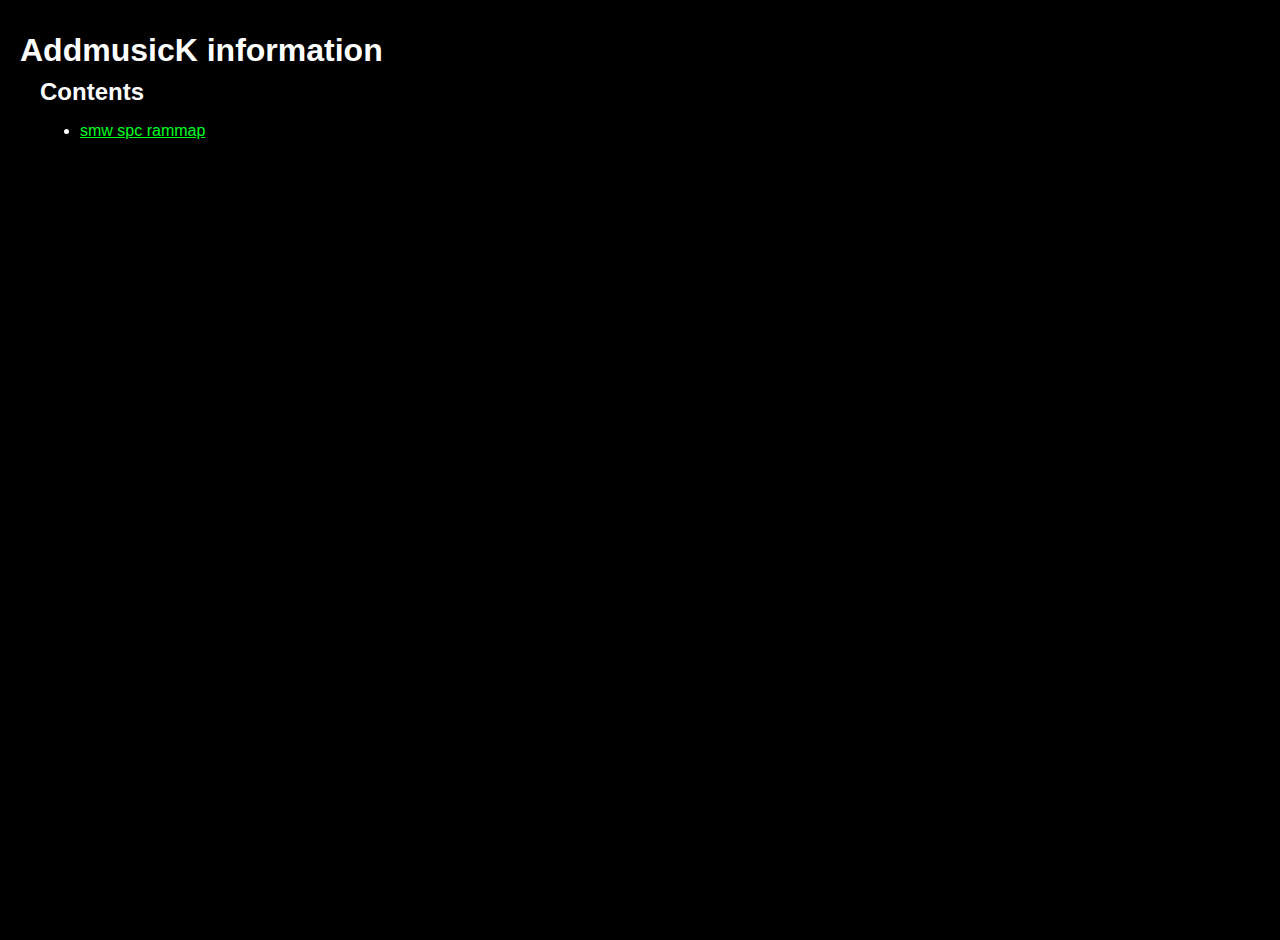
<file: index.html>
<!DOCTYPE html>
<html>
	<head>
		<meta charset="utf-8">
		<link rel="stylesheet" type="text/css" href="./css/base.css">

		<title>AddmusicK information</title>
	</head>

	<body>
		<h1>AddmusicK information</h1>

		<div id="links">
			<h2>Contents</h2>
			<ul>
				<li><a href="./spcram.html" title="smw spc rammap">smw spc rammap</a>
			</ul>
		</div>

	</body></html>
</file>
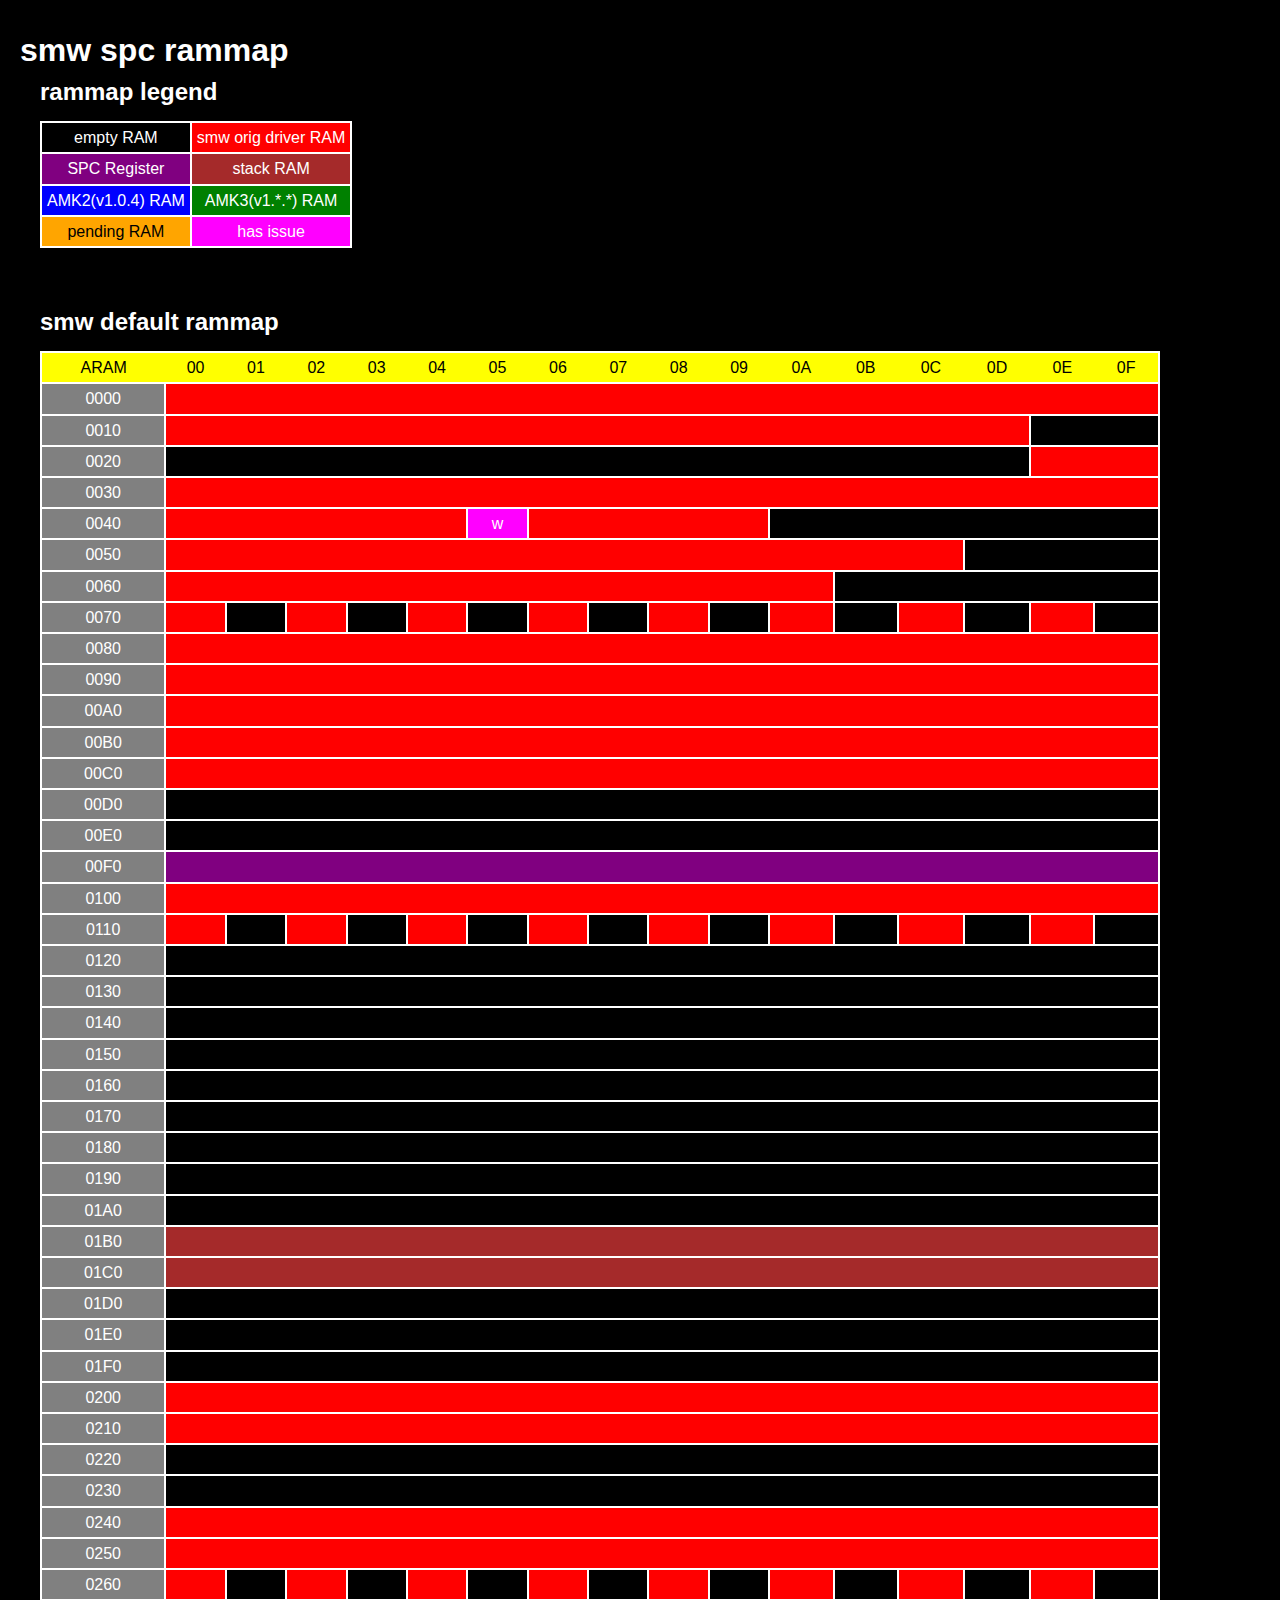
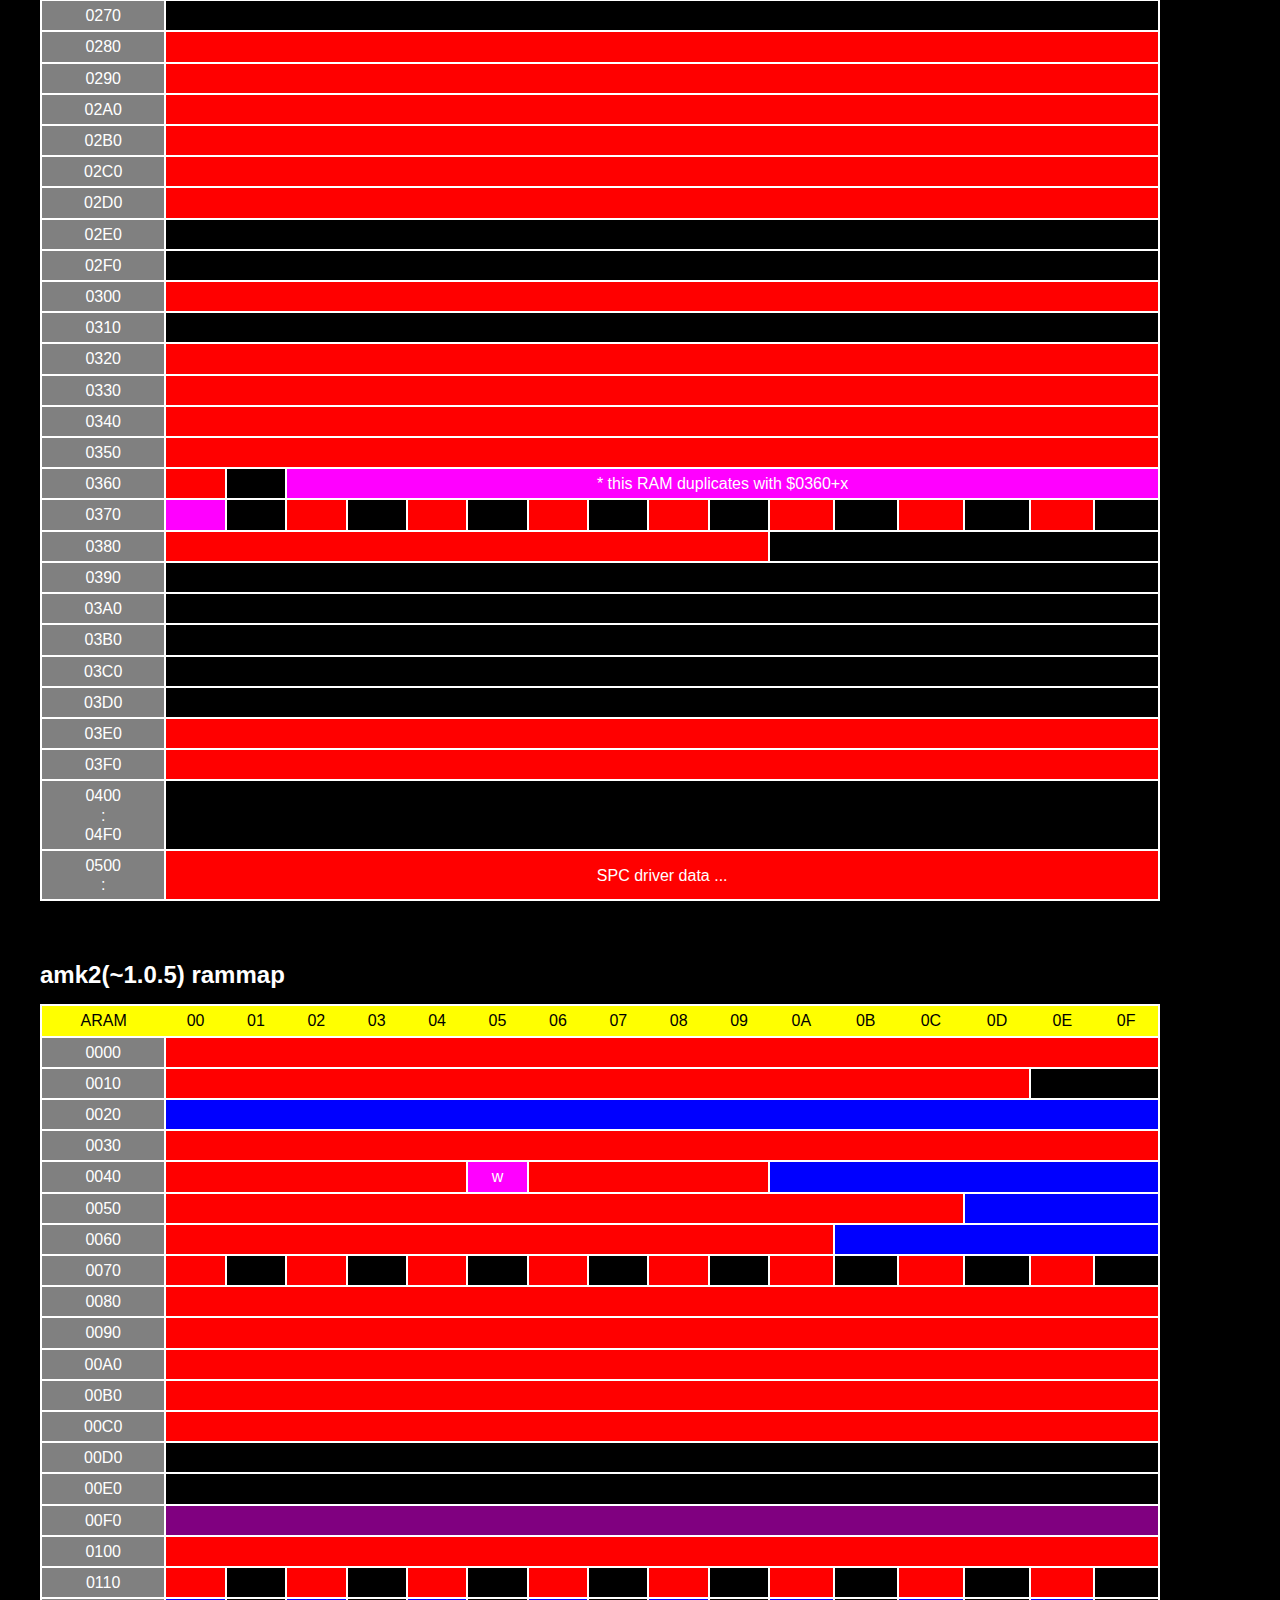
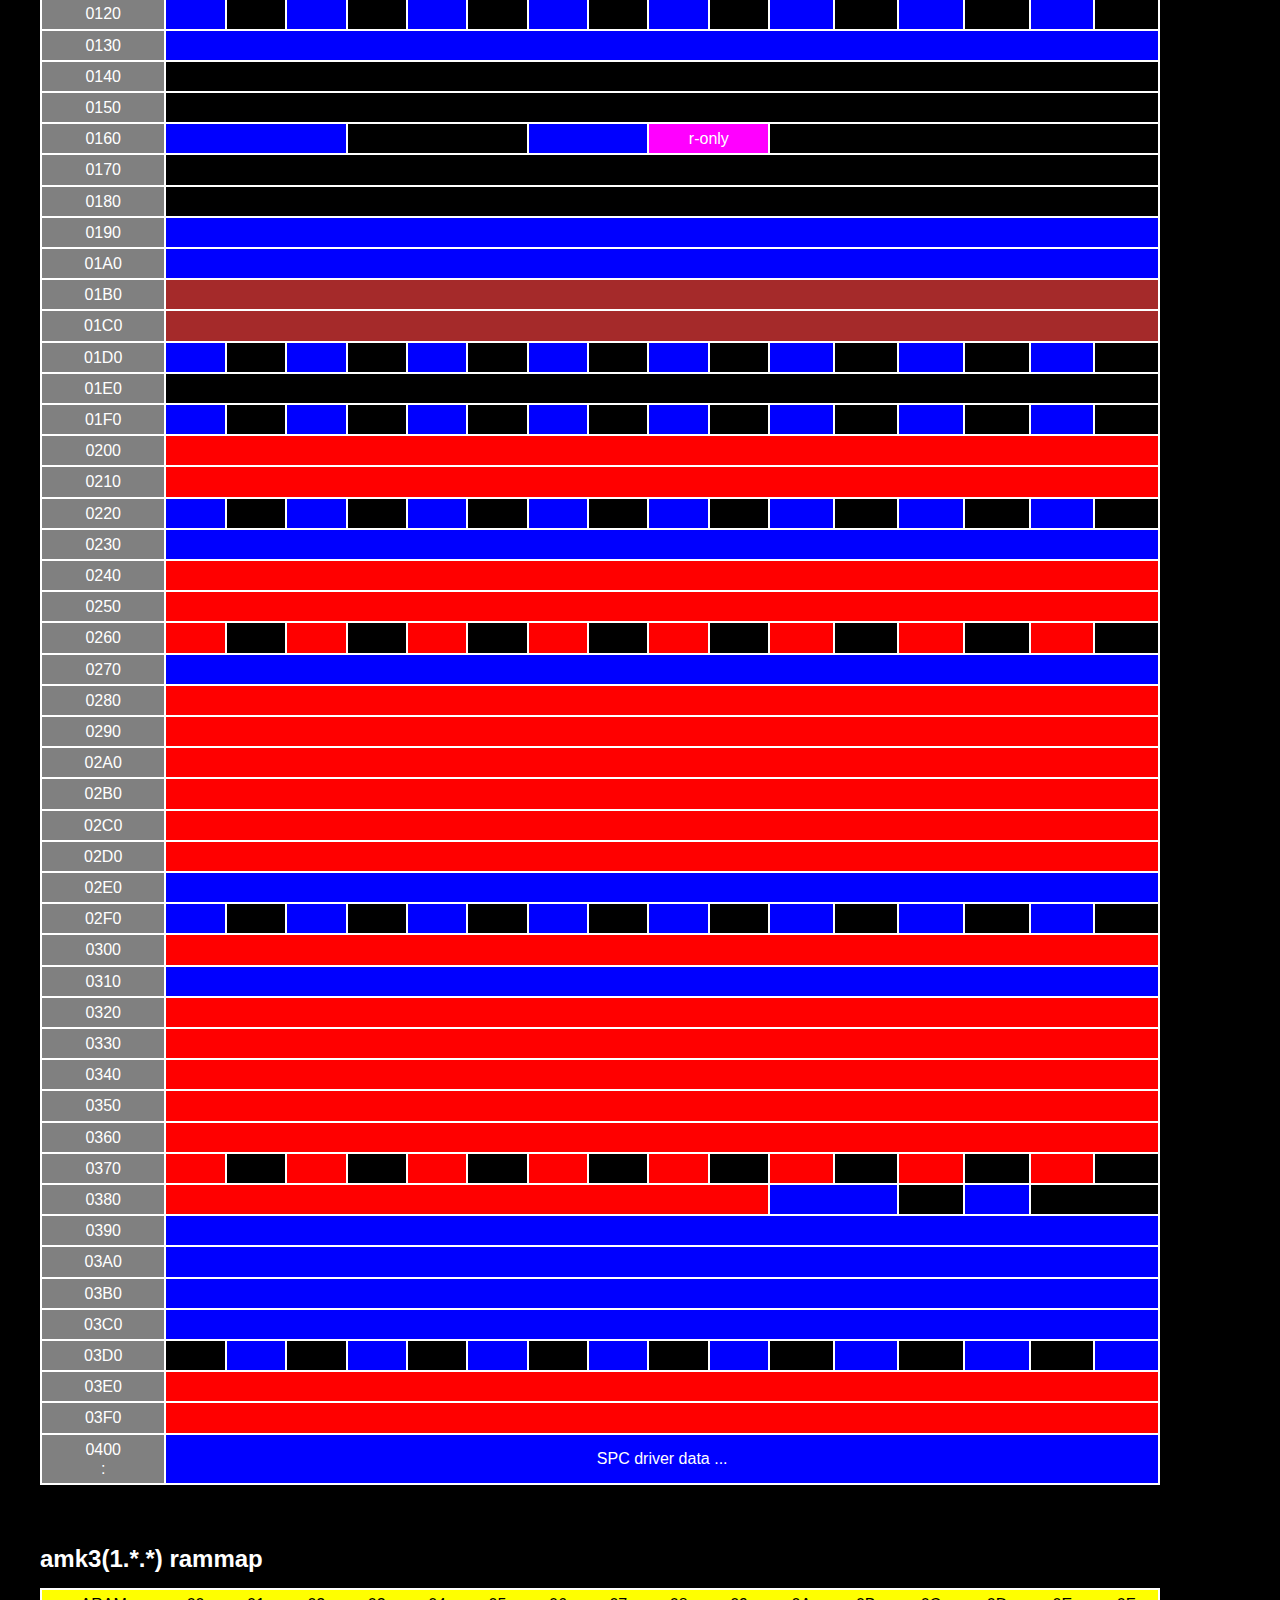
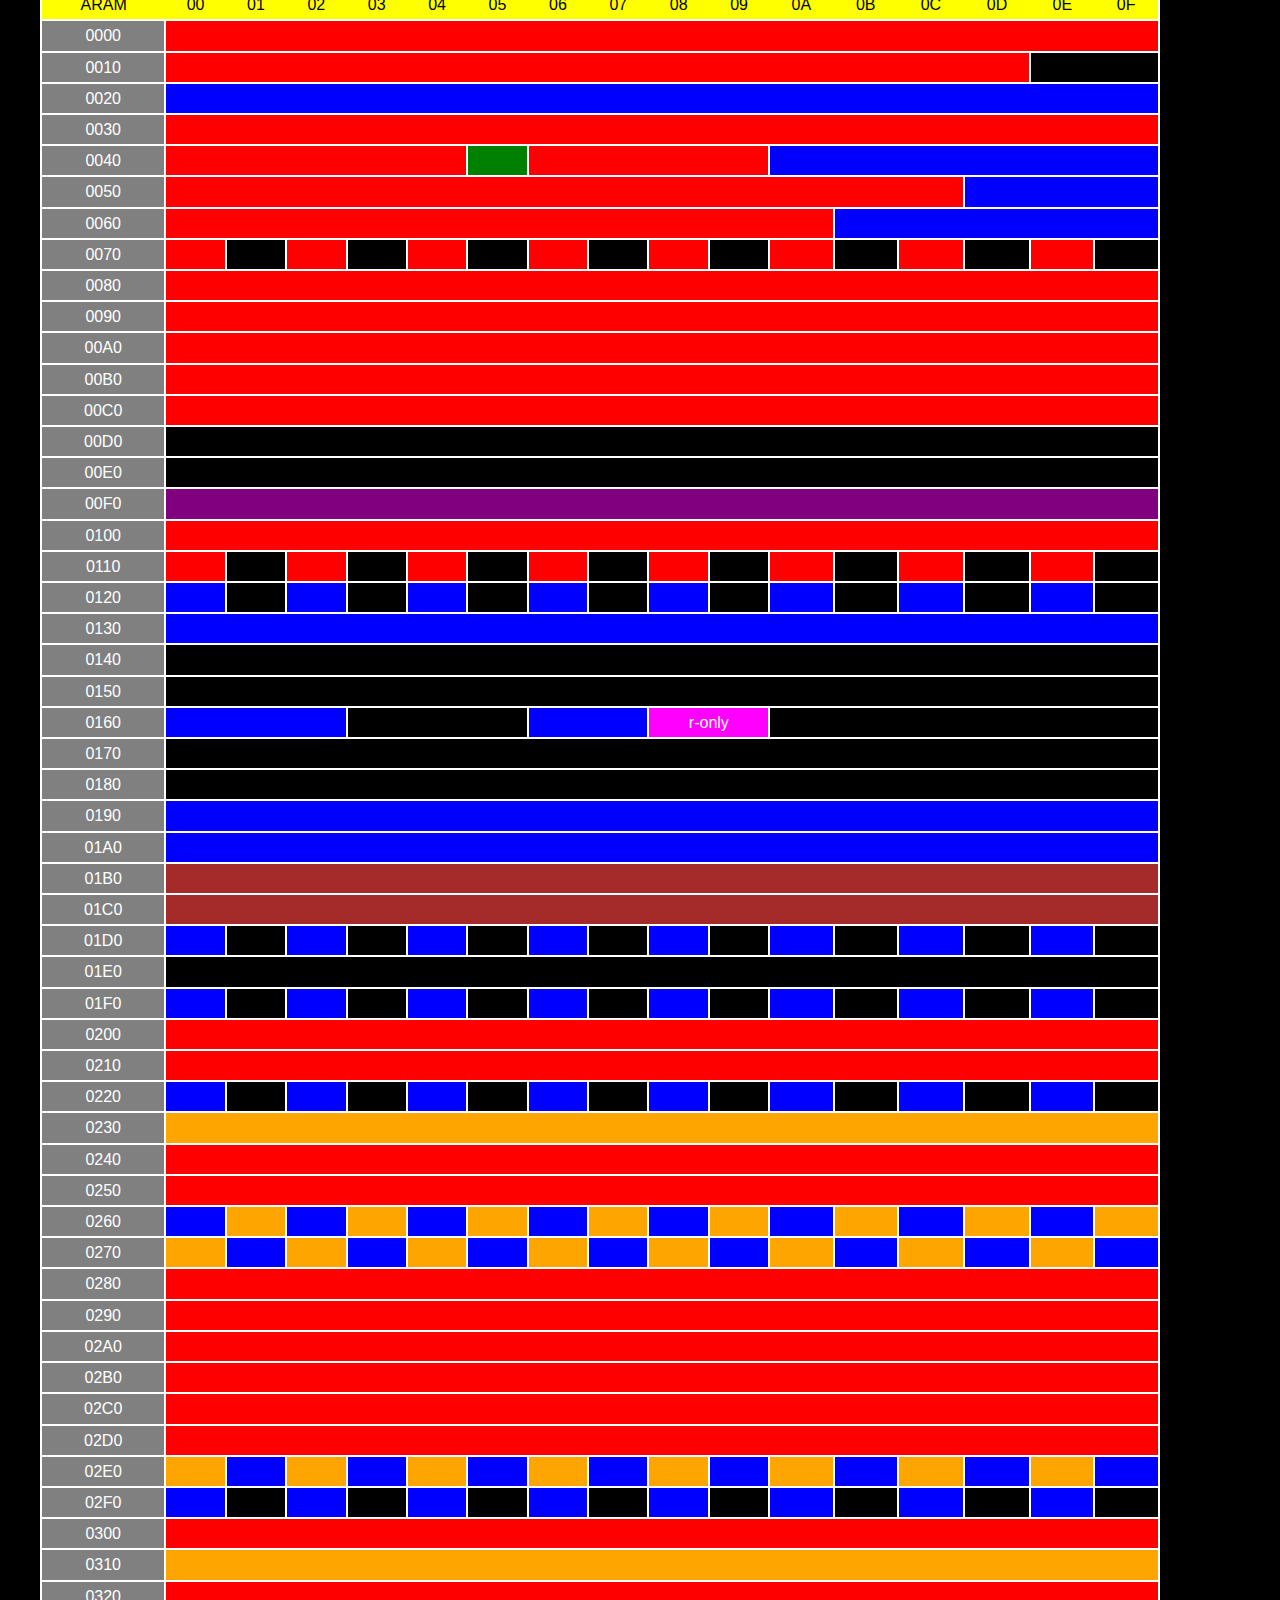
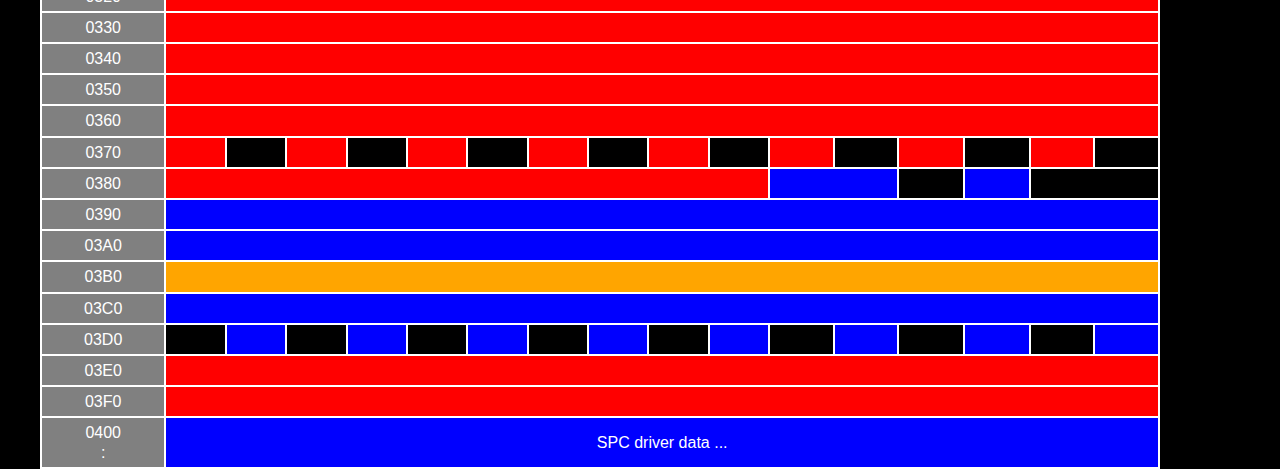
<file: spcram.html>
<!DOCTYPE html>
<html>
	<head>
		<meta charset="utf-8">
		<link rel="stylesheet" type="text/css" href="./css/base.css">
		<link rel="stylesheet" type="text/css" href="./css/rammap.css">

		<title>smw spc rammap</title>
	</head>

	<body>
		<h1>smw spc rammap</h1>

		<div id="legend" style="margin-bottom: 4em;">
			<h2>rammap legend</h2>
			<table class="rammap">
				<tr>
					<td>empty RAM</td><td class="smw">smw orig driver RAM</td>
				</tr>
				<tr>
					<td class="dsp">SPC Register</td><td class="stack">stack RAM</td>
				</tr>
				<tr>
					<td class="amk2">AMK2(v1.0.4) RAM</td><td class="amk3">AMK3(v1.*.*) RAM</td>
				</tr>
				<tr>
					<td class="pend">pending RAM</td><td class="issue">has issue</td>
				</tr>
			</table>
		</div>

		<div id="rammap_default" style="margin-bottom:4em;">
			<h2>smw default rammap</h2>
			<table id="rammap" class="bt rammap">
				<tr class="head">
					<th>ARAM</th><th>00</th><th>01</th><th>02</th><th>03</th><th>04</th><th>05</th><th>06</th><th>07</th><th>08</th><th>09</th><th>0A</th><th>0B</th><th>0C</th><th>0D</th><th>0E</th><th>0F</th>
				</tr>
				<tr>
					<th>0000</th><td colspan="16" class="smw"></td>
				</tr>
				<tr>
					<th>0010</th><td colspan="14" class="smw"></td><td colspan="2"></td>
				</tr>
				<tr>
					<th>0020</th><td colspan="14"></td><td colspan="2" class="smw"></td>
				</tr>
				<tr>
					<th>0030</th><td colspan="16" class="smw"></td>
				</tr>
				<tr>
					<th>0040</th><td colspan="5" class="smw"></td><td class="issue">w</td><td class="smw" colspan="4"></td><td colspan="6"></td>
				</tr>
				<tr>
					<th>0050</th><td colspan="13" class="smw"></td><td colspan="3"></td>
				</tr>
				<tr>
					<th>0060</th><td colspan="11" class="smw"></td><td colspan="5"></td>
				</tr>
				<tr>
					<th>0070</th><td class="smw"></td><td></td><td class="smw"></td><td></td><td class="smw"></td><td></td><td class="smw"></td><td></td><td class="smw"></td><td></td><td class="smw"></td><td></td><td class="smw"></td><td></td><td class="smw"></td><td></td>
				</tr>
				<tr>
					<th>0080</th><td colspan="16" class="smw"></td>
				</tr>
				<tr>
					<th>0090</th><td colspan="16" class="smw"></td>
				</tr>
				<tr>
					<th>00A0</th><td colspan="16" class="smw"></td>
				</tr>
				<tr>
					<th>00B0</th><td colspan="16" class="smw"></td>
				</tr>
				<tr>
					<th>00C0</th><td colspan="16" class="smw"></td>
				</tr>
				<tr>
					<th>00D0</th><td colspan="16"></td>
				</tr>
				<tr>
					<th>00E0</th><td colspan="16"></td>
				</tr>
				<tr>
					<th>00F0</th><td colspan="16" class="dsp"></td>
				</tr>
				<tr>
					<th>0100</th><td colspan="16" class="smw"></td>
				</tr>
				<tr>
					<th>0110</th><td class="smw"></td><td></td><td class="smw"></td><td></td><td class="smw"></td><td></td><td class="smw"></td><td></td><td class="smw"></td><td></td><td class="smw"></td><td></td><td class="smw"></td><td></td><td class="smw"></td><td></td>
				</tr>
				<tr>
					<th>0120</th><td colspan="16"></td>
				</tr>
				<tr>
					<th>0130</th><td colspan="16"></td>
				</tr>
				<tr>
					<th>0140</th><td colspan="16"></td>
				</tr>
				<tr>
					<th>0150</th><td colspan="16"></td>
				</tr>
				<tr>
					<th>0160</th><td colspan="16"></td>
				</tr>
				<tr>
					<th>0170</th><td colspan="16"></td>
				</tr>
				<tr>
					<th>0180</th><td colspan="16"></td>
				</tr>
				<tr>
					<th>0190</th><td colspan="16"></td>
				</tr>
				<tr>
					<th>01A0</th><td colspan="16"></td>
				</tr>
				<tr>
					<th>01B0</th><td class="stack" colspan="16"></td>
				</tr>
				<tr>
					<th>01C0</th><td class="stack" colspan="16"></td>
				</tr>
				<tr>
					<th>01D0</th><td colspan="16"></td>
				</tr>
				<tr>
					<th>01E0</th><td colspan="16"></td>
				</tr>
				<tr>
					<th>01F0</th><td colspan="16"></td>
				</tr>
				<tr>
					<th>0200</th><td colspan="16" class="smw"></td>
				</tr>
				<tr>
					<th>0210</th><td colspan="16" class="smw"></td>
				</tr>
				<tr>
					<th>0220</th><td colspan="16"></td>
				</tr>
				<tr>
					<th>0230</th><td colspan="16"></td>
				</tr>
				<tr>
					<th>0240</th><td colspan="16" class="smw"></td>
				</tr>
				<tr>
					<th>0250</th><td colspan="16" class="smw"></td>
				</tr>
				<tr>
					<th>0260</th><td class="smw"></td><td></td><td class="smw"></td><td></td><td class="smw"></td><td></td><td class="smw"></td><td></td><td class="smw"></td><td></td><td class="smw"></td><td></td><td class="smw"></td><td></td><td class="smw"></td><td></td>
				</tr>
				<tr>
					<th>0270</th><td colspan="16"></td>
				</tr>
				<tr>
					<th>0280</th><td colspan="16" class="smw"></td>
				</tr>
				<tr>
					<th>0290</th><td colspan="16" class="smw"></td>
				</tr>
				<tr>
					<th>02A0</th><td colspan="16" class="smw"></td>
				</tr>
				<tr>
					<th>02B0</th><td colspan="16" class="smw"></td>
				</tr>
				<tr>
					<th>02C0</th><td colspan="16" class="smw"></td>
				</tr>
				<tr>
					<th>02D0</th><td colspan="16" class="smw"></td>
				</tr>
				<tr>
					<th>02E0</th><td colspan="16"></td>
				</tr>
				<tr>
					<th>02F0</th><td colspan="16"></td>
				</tr>
				<tr>
					<th>0300</th><td colspan="16" class="smw"></td>
				</tr>
				<tr>
					<th>0310</th><td colspan="16"></td>
				</tr>
				<tr>
					<th>0320</th><td colspan="16" class="smw"></td>
				</tr>
				<tr>
					<th>0330</th><td colspan="16" class="smw"></td>
				</tr>
				<tr>
					<th>0340</th><td colspan="16" class="smw"></td>
				</tr>
				<tr>
					<th>0350</th><td colspan="16" class="smw"></td>
				</tr>
				<tr>
					<th>0360</th><td class="smw"></td><td></td><td class="issue" colspan="14" style="text-align:center;">* this RAM duplicates with $0360+x</td>
				</tr>
				<tr>
					<th>0370</th><td class="issue"></td><td></td><td class="smw"></td><td></td><td class="smw"></td><td></td><td class="smw"></td><td></td><td class="smw"></td><td></td><td class="smw"></td><td></td><td class="smw"></td><td></td><td class="smw"></td><td></td>
				</tr>
				<tr>
					<th>0380</th><td colspan="10" class="smw"></td><td colspan="6"></td>
				</tr>
				<tr>
					<th>0390</th><td colspan="16"></td>
				</tr>
				<tr>
					<th>03A0</th><td colspan="16"></td>
				</tr>
				<tr>
					<th>03B0</th><td colspan="16"></td>
				</tr>
				<tr>
					<th>03C0</th><td colspan="16"></td>
				</tr>
				<tr>
					<th>03D0</th><td colspan="16"></td>
				</tr>
				<tr>
					<th>03E0</th><td colspan="16" class="smw"></td>
				</tr>
				<tr>
					<th>03F0</th><td colspan="16" class="smw"></td>
				</tr>
				<tr>
					<th>0400<br>:<br>04F0</th><td colspan="16"></td>
				</tr>
				<tr>
					<th>0500<br>:</th><td class="smw" colspan="16">SPC driver data ... </td>
				</tr>
			</table>
		</div>

		<div id="rammap_amk2" style="margin-bottom:4em;">
			<h2>amk2(~1.0.5) rammap</h2>
			<table id="rammap" class="bt rammap">
				<tr class="head">
					<th>ARAM</th><th>00</th><th>01</th><th>02</th><th>03</th><th>04</th><th>05</th><th>06</th><th>07</th><th>08</th><th>09</th><th>0A</th><th>0B</th><th>0C</th><th>0D</th><th>0E</th><th>0F</th>
				</tr>
				<tr>
					<th>0000</th><td colspan="16" class="smw"></td>
				</tr>
				<tr>
					<th>0010</th><td colspan="14" class="smw"></td><td colspan="2"></td>
				</tr>
				<tr>
					<th>0020</th><td colspan="16" class="amk2"></td>
				</tr>
				<tr>
					<th>0030</th><td colspan="16" class="smw"></td>
				</tr>
				<tr>
					<th>0040</th><td colspan="5" class="smw"></td><td class="issue">w</td><td class="smw" colspan="4"></td><td class="amk2" colspan="6"></td>
				</tr>
				<tr>
					<th>0050</th><td colspan="13" class="smw"></td><td class="amk2" colspan="3"></td>
				</tr>
				<tr>
					<th>0060</th><td colspan="11" class="smw"></td><td class="amk2" colspan="5"></td>
				</tr>
				<tr>
					<th>0070</th><td class="smw"></td><td></td><td class="smw"></td><td></td><td class="smw"></td><td></td><td class="smw"></td><td></td><td class="smw"></td><td></td><td class="smw"></td><td></td><td class="smw"></td><td></td><td class="smw"></td><td></td>
				</tr>
				<tr>
					<th>0080</th><td colspan="16" class="smw"></td>
				</tr>
				<tr>
					<th>0090</th><td colspan="16" class="smw"></td>
				</tr>
				<tr>
					<th>00A0</th><td colspan="16" class="smw"></td>
				</tr>
				<tr>
					<th>00B0</th><td colspan="16" class="smw"></td>
				</tr>
				<tr>
					<th>00C0</th><td colspan="16" class="smw"></td>
				</tr>
				<tr>
					<th>00D0</th><td colspan="16"></td>
				</tr>
				<tr>
					<th>00E0</th><td colspan="16"></td>
				</tr>
				<tr>
					<th>00F0</th><td colspan="16" class="dsp"></td>
				</tr>
				<tr>
					<th>0100</th><td colspan="16" class="smw"></td>
				</tr>
				<tr>
					<th>0110</th><td class="smw"></td><td></td><td class="smw"></td><td></td><td class="smw"></td><td></td><td class="smw"></td><td></td><td class="smw"></td><td></td><td class="smw"></td><td></td><td class="smw"></td><td></td><td class="smw"></td><td></td>
				</tr>
				<tr>
					<th>0120</th><td class="amk2"></td><td></td><td class="amk2"></td><td></td><td class="amk2"></td><td></td><td class="amk2"></td><td></td><td class="amk2"></td><td></td><td class="amk2"></td><td></td><td class="amk2"></td><td></td><td class="amk2"></td><td></td>
				</tr>
				<tr>
					<th>0130</th><td class="amk2" colspan="16"></td>
				</tr>
				<tr>
					<th>0140</th><td colspan="16"></td>
				</tr>
				<tr>
					<th>0150</th><td colspan="16"></td>
				</tr>
				<tr>
					<th>0160</th><td class="amk2" colspan="3"></td><td colspan="3"></td><td class="amk2" colspan="2"></td><td class="issue" colspan="2">r-only</td><td colspan="6"></td>
				</tr>
				<tr>
					<th>0170</th><td colspan="16"></td>
				</tr>
				<tr>
					<th>0180</th><td colspan="16"></td>
				</tr>
				<tr>
					<th>0190</th><td class="amk2" colspan="16"></td>
				</tr>
				<tr>
					<th>01A0</th><td class="amk2" colspan="16"></td>
				</tr>
				<tr>
					<th>01B0</th><td class="stack" colspan="16"></td>
				</tr>
				<tr>
					<th>01C0</th><td class="stack" colspan="16"></td>
				</tr>
				<tr>
					<th>01D0</th><td class="amk2"></td><td></td><td class="amk2"></td><td></td><td class="amk2"></td><td></td><td class="amk2"></td><td></td><td class="amk2"></td><td></td><td class="amk2"></td><td></td><td class="amk2"></td><td></td><td class="amk2"></td><td></td>
				</tr>
				<tr>
					<th>01E0</th><td colspan="16"></td>
				</tr>
				<tr>
					<th>01F0</th><td class="amk2"></td><td></td><td class="amk2"></td><td></td><td class="amk2"></td><td></td><td class="amk2"></td><td></td><td class="amk2"></td><td></td><td class="amk2"></td><td></td><td class="amk2"></td><td></td><td class="amk2"></td><td></td>
				</tr>
				<tr>
					<th>0200</th><td colspan="16" class="smw"></td>
				</tr>
				<tr>
					<th>0210</th><td colspan="16" class="smw"></td>
				</tr>
				<tr>
					<th>0220</th><td class="amk2"></td><td></td><td class="amk2"></td><td></td><td class="amk2"></td><td></td><td class="amk2"></td><td></td><td class="amk2"></td><td></td><td class="amk2"></td><td></td><td class="amk2"></td><td></td><td class="amk2"></td><td></td>
				</tr>
				<tr>
					<th>0230</th><td class="amk2" colspan="16"></td>
				</tr>
				<tr>
					<th>0240</th><td colspan="16" class="smw"></td>
				</tr>
				<tr>
					<th>0250</th><td colspan="16" class="smw"></td>
				</tr>
				<tr>
					<th>0260</th><td class="smw"></td><td></td><td class="smw"></td><td></td><td class="smw"></td><td></td><td class="smw"></td><td></td><td class="smw"></td><td></td><td class="smw"></td><td></td><td class="smw"></td><td></td><td class="smw"></td><td></td>
				</tr>
				<tr>
					<th>0270</th><td class="amk2" colspan="16"></td>
				</tr>
				<tr>
					<th>0280</th><td colspan="16" class="smw"></td>
				</tr>
				<tr>
					<th>0290</th><td colspan="16" class="smw"></td>
				</tr>
				<tr>
					<th>02A0</th><td colspan="16" class="smw"></td>
				</tr>
				<tr>
					<th>02B0</th><td colspan="16" class="smw"></td>
				</tr>
				<tr>
					<th>02C0</th><td colspan="16" class="smw"></td>
				</tr>
				<tr>
					<th>02D0</th><td colspan="16" class="smw"></td>
				</tr>
				<tr>
					<th>02E0</th><td class="amk2" colspan="16"></td>
				</tr>
				<tr>
					<th>02F0</th><td class="amk2"></td><td></td><td class="amk2"></td><td></td><td class="amk2"></td><td></td><td class="amk2"></td><td></td><td class="amk2"></td><td></td><td class="amk2"></td><td></td><td class="amk2"></td><td></td><td class="amk2"></td><td></td>
				</tr>
				<tr>
					<th>0300</th><td colspan="16" class="smw"></td>
				</tr>
				<tr>
					<th>0310</th><td class="amk2" colspan="16"></td>
				</tr>
				<tr>
					<th>0320</th><td colspan="16" class="smw"></td>
				</tr>
				<tr>
					<th>0330</th><td colspan="16" class="smw"></td>
				</tr>
				<tr>
					<th>0340</th><td colspan="16" class="smw"></td>
				</tr>
				<tr>
					<th>0350</th><td colspan="16" class="smw"></td>
				</tr>
				<tr>
					<th>0360</th><td colspan="16" class="smw"></td>
				</tr>
				<tr>
					<th>0370</th><td class="smw"></td><td></td><td class="smw"></td><td></td><td class="smw"></td><td></td><td class="smw"></td><td></td><td class="smw"></td><td></td><td class="smw"></td><td></td><td class="smw"></td><td></td><td class="smw"></td><td></td>
				</tr>
				<tr>
					<th>0380</th><td colspan="10" class="smw"></td><td class="amk2" colspan="2"></td><td></td><td class="amk2"></td><td colspan="2"></td>
				</tr>
				<tr>
					<th>0390</th><td class="amk2" colspan="16"></td>
				</tr>
				<tr>
					<th>03A0</th><td class="amk2" colspan="16"></td>
				</tr>
				<tr>
					<th>03B0</th><td class="amk2" colspan="16"></td>
				</tr>
				<tr>
					<th>03C0</th><td class="amk2" colspan="16"></td>
				</tr>
				<tr>
					<th>03D0</th><td></td><td class="amk2"></td><td></td><td class="amk2"></td><td></td><td class="amk2"></td><td></td><td class="amk2"></td><td></td><td class="amk2"></td><td></td><td class="amk2"></td><td></td><td class="amk2"></td><td></td><td class="amk2"></td>
				</tr>
				<tr>
					<th>03E0</th><td colspan="16" class="smw"></td>
				</tr>
				<tr>
					<th>03F0</th><td colspan="16" class="smw"></td>
				</tr>
				<tr>
					<th>0400<br>:</th><td class="amk2" colspan="16">SPC driver data ... </td>
				</tr>
			</table>
		</div>

		<div id="rammap_amk3" style="margin-bottom:4em;">
			<h2>amk3(1.*.*) rammap</h2>
			<table id="rammap" class="bt rammap">
				<tr class="head">
					<th>ARAM</th><th>00</th><th>01</th><th>02</th><th>03</th><th>04</th><th>05</th><th>06</th><th>07</th><th>08</th><th>09</th><th>0A</th><th>0B</th><th>0C</th><th>0D</th><th>0E</th><th>0F</th>
				</tr>
				<tr>
					<th>0000</th><td colspan="16" class="smw"></td>
				</tr>
				<tr>
					<th>0010</th><td colspan="14" class="smw"></td><td colspan="2"></td>
				</tr>
				<tr>
					<th>0020</th><td colspan="16" class="amk2"></td>
				</tr>
				<tr>
					<th>0030</th><td colspan="16" class="smw"></td>
				</tr>
				<tr>
					<th>0040</th><td colspan="5" class="smw"></td><td class="amk3"></td><td class="smw" colspan="4"></td><td class="amk2" colspan="6"></td>
				</tr>
				<tr>
					<th>0050</th><td colspan="13" class="smw"></td><td class="amk2" colspan="3"></td>
				</tr>
				<tr>
					<th>0060</th><td colspan="11" class="smw"></td><td class="amk2" colspan="5"></td>
				</tr>
				<tr>
					<th>0070</th><td class="smw"></td><td></td><td class="smw"></td><td></td><td class="smw"></td><td></td><td class="smw"></td><td></td><td class="smw"></td><td></td><td class="smw"></td><td></td><td class="smw"></td><td></td><td class="smw"></td><td></td>
				</tr>
				<tr>
					<th>0080</th><td colspan="16" class="smw"></td>
				</tr>
				<tr>
					<th>0090</th><td colspan="16" class="smw"></td>
				</tr>
				<tr>
					<th>00A0</th><td colspan="16" class="smw"></td>
				</tr>
				<tr>
					<th>00B0</th><td colspan="16" class="smw"></td>
				</tr>
				<tr>
					<th>00C0</th><td colspan="16" class="smw"></td>
				</tr>
				<tr>
					<th>00D0</th><td colspan="16"></td>
				</tr>
				<tr>
					<th>00E0</th><td colspan="16"></td>
				</tr>
				<tr>
					<th>00F0</th><td colspan="16" class="dsp"></td>
				</tr>
				<tr>
					<th>0100</th><td colspan="16" class="smw"></td>
				</tr>
				<tr>
					<th>0110</th><td class="smw"></td><td></td><td class="smw"></td><td></td><td class="smw"></td><td></td><td class="smw"></td><td></td><td class="smw"></td><td></td><td class="smw"></td><td></td><td class="smw"></td><td></td><td class="smw"></td><td></td>
				</tr>
				<tr>
					<th>0120</th><td class="amk2"></td><td></td><td class="amk2"></td><td></td><td class="amk2"></td><td></td><td class="amk2"></td><td></td><td class="amk2"></td><td></td><td class="amk2"></td><td></td><td class="amk2"></td><td></td><td class="amk2"></td><td></td>
				</tr>
				<tr>
					<th>0130</th><td class="amk2" colspan="16"></td>
				</tr>
				<tr>
					<th>0140</th><td colspan="16"></td>
				</tr>
				<tr>
					<th>0150</th><td colspan="16"></td>
				</tr>
				<tr>
					<th>0160</th><td class="amk2" colspan="3"></td><td colspan="3"></td><td class="amk2" colspan="2"></td><td class="issue" colspan="2">r-only</td><td colspan="6"></td>
				</tr>
				<tr>
					<th>0170</th><td colspan="16"></td>
				</tr>
				<tr>
					<th>0180</th><td colspan="16"></td>
				</tr>
				<tr>
					<th>0190</th><td class="amk2" colspan="16"></td>
				</tr>
				<tr>
					<th>01A0</th><td class="amk2" colspan="16"></td>
				</tr>
				<tr>
					<th>01B0</th><td class="stack" colspan="16"></td>
				</tr>
				<tr>
					<th>01C0</th><td class="stack" colspan="16"></td>
				</tr>
				<tr>
					<th>01D0</th><td class="amk2"></td><td></td><td class="amk2"></td><td></td><td class="amk2"></td><td></td><td class="amk2"></td><td></td><td class="amk2"></td><td></td><td class="amk2"></td><td></td><td class="amk2"></td><td></td><td class="amk2"></td><td></td>
				</tr>
				<tr>
					<th>01E0</th><td colspan="16"></td>
				</tr>
				<tr>
					<th>01F0</th><td class="amk2"></td><td></td><td class="amk2"></td><td></td><td class="amk2"></td><td></td><td class="amk2"></td><td></td><td class="amk2"></td><td></td><td class="amk2"></td><td></td><td class="amk2"></td><td></td><td class="amk2"></td><td></td>
				</tr>
				<tr>
					<th>0200</th><td colspan="16" class="smw"></td>
				</tr>
				<tr>
					<th>0210</th><td colspan="16" class="smw"></td>
				</tr>
				<tr>
					<th>0220</th><td class="amk2"></td><td></td><td class="amk2"></td><td></td><td class="amk2"></td><td></td><td class="amk2"></td><td></td><td class="amk2"></td><td></td><td class="amk2"></td><td></td><td class="amk2"></td><td></td><td class="amk2"></td><td></td>
				</tr>
				<tr>
					<th>0230</th><td class="pend" colspan="16"></td>
				</tr>
				<tr>
					<th>0240</th><td colspan="16" class="smw"></td>
				</tr>
				<tr>
					<th>0250</th><td colspan="16" class="smw"></td>
				</tr>
				<tr>
					<th>0260</th><td class="amk2"></td><td class="pend"></td><td class="amk2"></td><td class="pend"></td><td class="amk2"></td><td class="pend"></td><td class="amk2"></td><td class="pend"></td><td class="amk2"></td><td class="pend"></td><td class="amk2"></td><td class="pend"></td><td class="amk2"></td><td class="pend"></td><td class="amk2"></td><td class="pend"></td>
				</tr>
				<tr>
					<th>0270</th><td class="pend"></td><td class="amk2"></td><td class="pend"></td><td class="amk2"></td><td class="pend"></td><td class="amk2"></td><td class="pend"></td><td class="amk2"></td><td class="pend"></td><td class="amk2"></td><td class="pend"></td><td class="amk2"></td><td class="pend"></td><td class="amk2"></td><td class="pend"></td><td class="amk2"></td>
				</tr>
				<tr>
					<th>0280</th><td colspan="16" class="smw"></td>
				</tr>
				<tr>
					<th>0290</th><td colspan="16" class="smw"></td>
				</tr>
				<tr>
					<th>02A0</th><td colspan="16" class="smw"></td>
				</tr>
				<tr>
					<th>02B0</th><td colspan="16" class="smw"></td>
				</tr>
				<tr>
					<th>02C0</th><td colspan="16" class="smw"></td>
				</tr>
				<tr>
					<th>02D0</th><td colspan="16" class="smw"></td>
				</tr>
				<tr>
					<th>02E0</th><td class="pend"></td><td class="amk2"></td><td class="pend"></td><td class="amk2"></td><td class="pend"></td><td class="amk2"></td><td class="pend"></td><td class="amk2"></td><td class="pend"></td><td class="amk2"></td><td class="pend"></td><td class="amk2"></td><td class="pend"></td><td class="amk2"></td><td class="pend"></td><td class="amk2"></td>
				</tr>
				<tr>
					<th>02F0</th><td class="amk2"></td><td></td><td class="amk2"></td><td></td><td class="amk2"></td><td></td><td class="amk2"></td><td></td><td class="amk2"></td><td></td><td class="amk2"></td><td></td><td class="amk2"></td><td></td><td class="amk2"></td><td></td>
				</tr>
				<tr>
					<th>0300</th><td colspan="16" class="smw"></td>
				</tr>
				<tr>
					<th>0310</th><td class="pend" colspan="16"></td>
				</tr>
				<tr>
					<th>0320</th><td colspan="16" class="smw"></td>
				</tr>
				<tr>
					<th>0330</th><td colspan="16" class="smw"></td>
				</tr>
				<tr>
					<th>0340</th><td colspan="16" class="smw"></td>
				</tr>
				<tr>
					<th>0350</th><td colspan="16" class="smw"></td>
				</tr>
				<tr>
					<th>0360</th><td colspan="16" class="smw"></td>
				</tr>
				<tr>
					<th>0370</th><td class="smw"></td><td></td><td class="smw"></td><td></td><td class="smw"></td><td></td><td class="smw"></td><td></td><td class="smw"></td><td></td><td class="smw"></td><td></td><td class="smw"></td><td></td><td class="smw"></td><td></td>
				</tr>
				<tr>
					<th>0380</th><td colspan="10" class="smw"></td><td class="amk2" colspan="2"></td><td></td><td class="amk2"></td><td colspan="2"></td>
				</tr>
				<tr>
					<th>0390</th><td class="amk2" colspan="16"></td>
				</tr>
				<tr>
					<th>03A0</th><td class="amk2" colspan="16"></td>
				</tr>
				<tr>
					<th>03B0</th><td class="pend" colspan="16"></td>
				</tr>
				<tr>
					<th>03C0</th><td class="amk2" colspan="16"></td>
				</tr>
				<tr>
					<th>03D0</th><td></td><td class="amk2"></td><td></td><td class="amk2"></td><td></td><td class="amk2"></td><td></td><td class="amk2"></td><td></td><td class="amk2"></td><td></td><td class="amk2"></td><td></td><td class="amk2"></td><td></td><td class="amk2"></td>
				</tr>
				<tr>
					<th>03E0</th><td colspan="16" class="smw"></td>
				</tr>
				<tr>
					<th>03F0</th><td colspan="16" class="smw"></td>
				</tr>
				<tr>
					<th>0400<br>:</th><td class="amk2" colspan="16">SPC driver data ... </td>
				</tr>
			</table>
		</div>


	</body></html>
</file>
<file: css/base.css>
@charset "utf-8";


a:link{color: #00ff20;}
a:visited{color: #800080;}
a:hover{color: #ff00ff;}
a:active{color: #ff0000;}

html{
  height: 100%;
  line-height: 1.2em;
  font-family: Consolas, Arial, sans-serif;
}

body {
  color: white;
  height: 100%;
  min-height: 100%;
  margin: 0;
  padding: 20px;
  background: black;
  background-attachment: fixed;
}

div {
  margin: 20px;
  margin-right: 100px;
}

table.bt {
  width: 100%;
/*  word-break: break-all;*/
}
table, th, td {
  border: 2px white solid;
  border-collapse: collapse;
  padding: 5px;
}
</file>
<file: css/rammap.css>
@charset "utf-8";

table.rammap tr.head > th {
	text-align: center;
	border-left: 0;
	border-right: 0;
	background-color: yellow;
	color: black;
	font-weight: normal;
}

table.rammap th {
	text-align: center;
	border-right: 0;
	background-color: gray;
	color: white;
	font-weight: normal;
}

table.rammap td {
	text-align: center;
}

table.rammap td.dsp {
	background-color: purple;
	color: white;
}

table.rammap td.stack {
	background-color: brown;
	color: white;
}

table.rammap td.issue {
	background-color: magenta;
	color: white;
}

table.rammap td.smw {
	background-color: red;
	color: white;
}

table.rammap td.amk2 {
	background-color: blue;
	color: white;
}

table.rammap td.amk3 {
	background-color: green;
	color: white;
}

table.rammap td.pend {
	background-color: orange;
	color: black;
}
</file>
